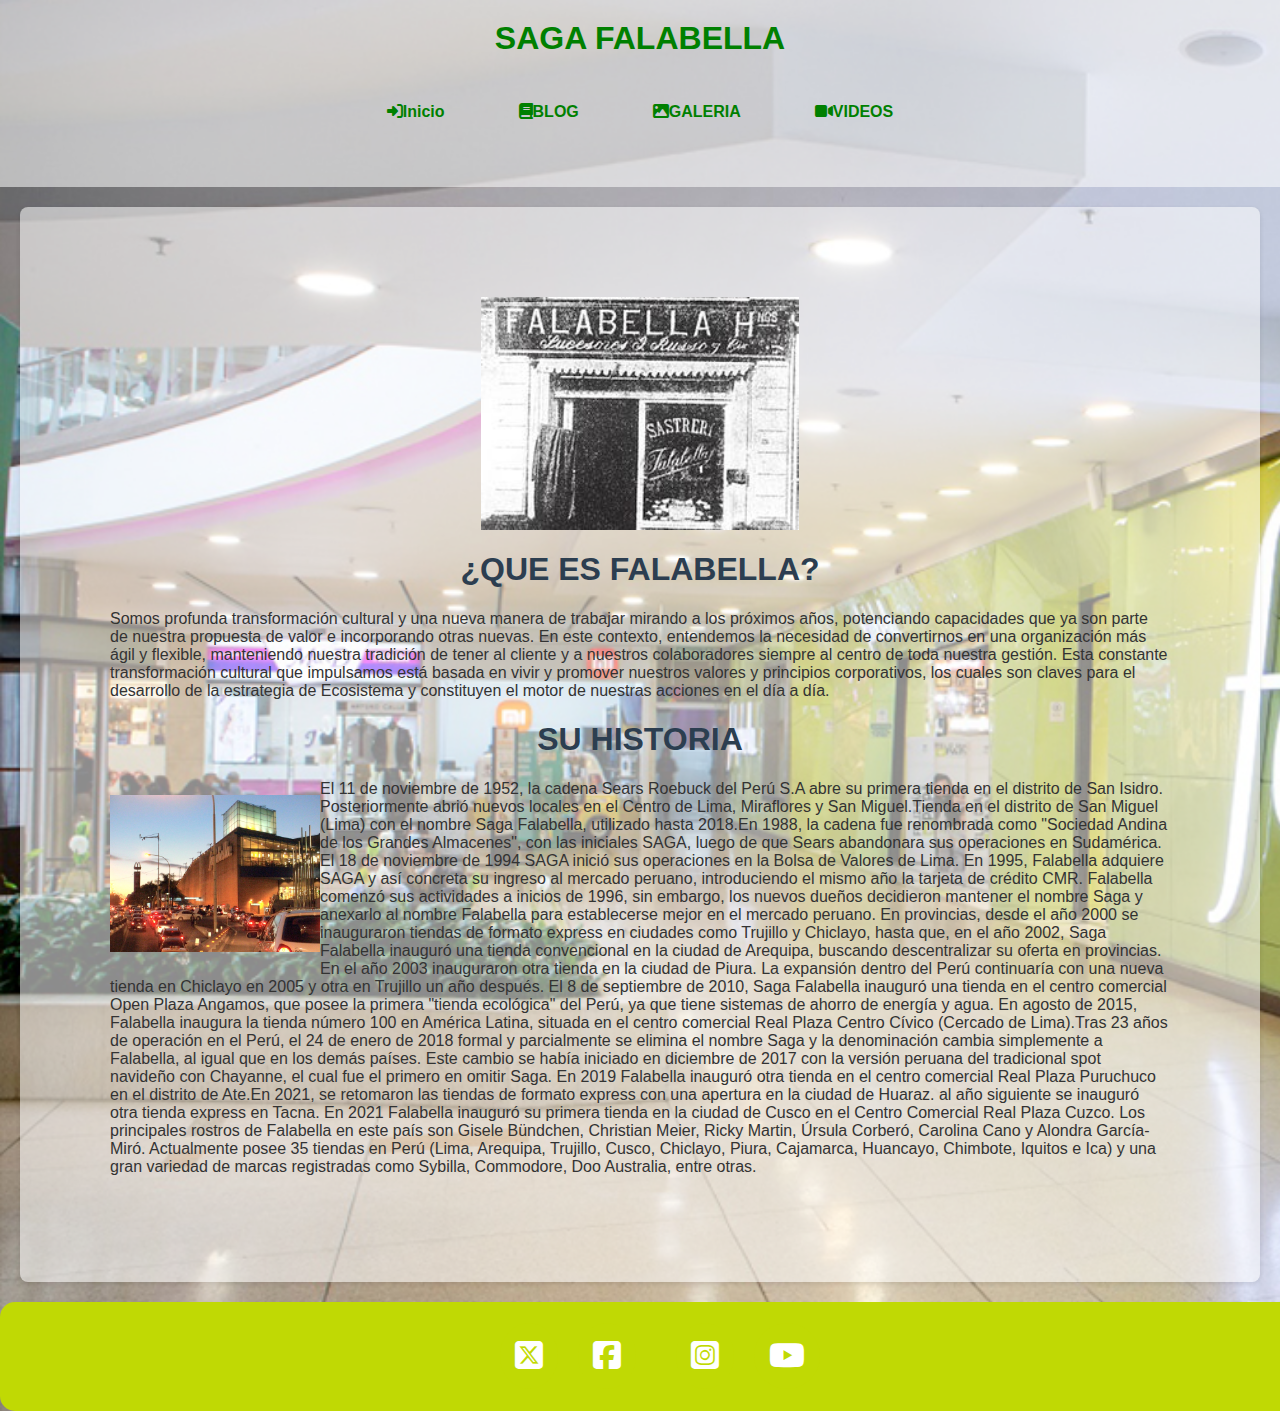
<file: blog.html>
<!DOCTYPE html>
<html lang="en">
<head>
    <meta charset="UTF-8">
    <meta name="viewport" content="width=device-width, initial-scale=1.0"> 
    <title>blog</title>
    <link rel="icon" type="image/jpg" href="img/favicon_falabella.png">
    <link rel="stylesheet" href="https://cdnjs.cloudflare.com/ajax/libs/font-awesome/6.6.0/css/all.min.css">
    <link rel="stylesheet" href="blog.css">
</head>
<body>
    <main id="principal">
        <header id="cabezera">
            <h1>SAGA FALABELLA</h1>
            <nav>
                <ul class="menu1">
                    <li><a href="index.html"><i class="fa-solid fa-right-to-bracket"></i>Inicio</i></a></li>
                    <li><a href="blog.html"><i class="fa-solid fa-book"></i>BLOG</a></li>
                    <li><a href="galeria.html"><i class="fa-solid fa-image"></i>GALERIA</a></li>
                    <li><a href="video.html"><i class="fa-solid fa-video"></i>VIDEOS</a></li>
                </ul>
            </nav>  
        </header>
        <section>
            <article class="historia">
                <img class="imagen-grande" src="img/que_es_fallabella.jpg" alt="que_es">
                <h1>¿QUE ES FALABELLA?</h1>
                <P>Somos profunda transformación cultural y una nueva manera de trabajar mirando a los próximos años, potenciando capacidades que ya son parte de nuestra propuesta de valor e incorporando otras nuevas. En este contexto, entendemos la necesidad de convertirnos en una organización más ágil y flexible, manteniendo nuestra tradición de tener al cliente y a nuestros colaboradores siempre al centro de toda nuestra gestión. Esta constante transformación cultural que impulsamos está basada en vivir y promover nuestros valores y principios corporativos, los cuales son claves para el desarrollo de la estrategia de Ecosistema y constituyen el motor de nuestras acciones en el día a día.</P>
                <h1>SU HISTORIA</h1>
                <img class="imagen-pequeña" src="img/imagende_la_historia.jpg" alt="historia">
                <p>El 11 de noviembre de 1952, la cadena Sears Roebuck del Perú S.A abre su primera tienda en el distrito de San Isidro. Posteriormente abrió nuevos locales en el Centro de Lima, Miraflores y San Miguel.Tienda en el distrito de San Miguel (Lima) con el nombre Saga Falabella, utilizado hasta 2018.En 1988, la cadena fue renombrada como "Sociedad Andina de los Grandes Almacenes", con las iniciales SAGA, luego de que Sears abandonara sus operaciones en Sudamérica. El 18 de noviembre de 1994 SAGA inició sus operaciones en la Bolsa de Valores de Lima.
                En 1995, Falabella adquiere SAGA y así concreta su ingreso al mercado peruano, introduciendo el mismo año la tarjeta de crédito CMR. Falabella comenzó sus actividades a inicios de 1996, sin embargo, los nuevos dueños decidieron mantener el nombre Saga y anexarlo al nombre Falabella para establecerse mejor en el mercado peruano.
                En provincias, desde el año 2000 se inauguraron tiendas de formato express en ciudades como Trujillo y Chiclayo, hasta que, en el año 2002, Saga Falabella inauguró una tienda convencional en la ciudad de Arequipa, buscando descentralizar su oferta en provincias.
                En el año 2003 inauguraron otra tienda en la ciudad de Piura. La expansión dentro del Perú continuaría con una nueva tienda en Chiclayo en 2005 y otra en Trujillo un año después.
                El 8 de septiembre de 2010, Saga Falabella inauguró una tienda en el centro comercial Open Plaza Angamos, que posee la primera "tienda ecológica" del Perú, ya que tiene sistemas de ahorro de energía y agua.
                En agosto de 2015, Falabella inaugura la tienda número 100 en América Latina, situada en el centro comercial Real Plaza Centro Cívico (Cercado de Lima).Tras 23 años de operación en el Perú, el 24 de enero de 2018 formal y parcialmente se elimina el nombre Saga y la denominación cambia simplemente a Falabella, al igual que en los demás países. Este cambio se había iniciado en diciembre de 2017 con la versión peruana del tradicional spot navideño con Chayanne, el cual fue el primero en omitir Saga.
                En 2019 Falabella inauguró otra tienda en el centro comercial Real Plaza Puruchuco en el distrito de Ate.En 2021, se retomaron las tiendas de formato express con una apertura en la ciudad de Huaraz. al año siguiente se inauguró otra tienda express en Tacna.                    
                En 2021 Falabella inauguró su primera tienda en la ciudad de Cusco en el Centro Comercial Real Plaza Cuzco.
                Los principales rostros de Falabella en este país son Gisele Bündchen, Christian Meier, Ricky Martin, Úrsula Corberó, Carolina Cano y Alondra García-Miró.
                Actualmente posee 35 tiendas en Perú (Lima, Arequipa, Trujillo, Cusco, Chiclayo, Piura, Cajamarca, Huancayo, Chimbote, Iquitos e Ica) y una gran variedad de marcas registradas como Sybilla, Commodore, Doo Australia, entre otras.</p>
            </article>
        </section>
        <footer>
            <nav>
                <ul class="redes1">
                    <li><a href="https://x.com/i/flow/login?redirect_after_login=%2Ffalabella_pe"><i class="fa-brands fa-square-x-twitter"></i></a></li>

                    <li><a href="https://www.facebook.com/falabellacom.pe"><i class="fa-brands fa-square-facebook"></i></a><li>

                    <li><a href="https://www.instagram.com/falabella_pe/?hl=es-la"><i class="fa-brands fa-square-instagram"></i></a></li>

                    <li><a href="https://www.youtube.com/channel/UClsnN4ckpsjrRXQr3WlldpA"><i class="fa-brands fa-youtube"></i></a></li>
                </ul>
            </nav>
        </footer>
    </main>
</body>
</html>
</file>
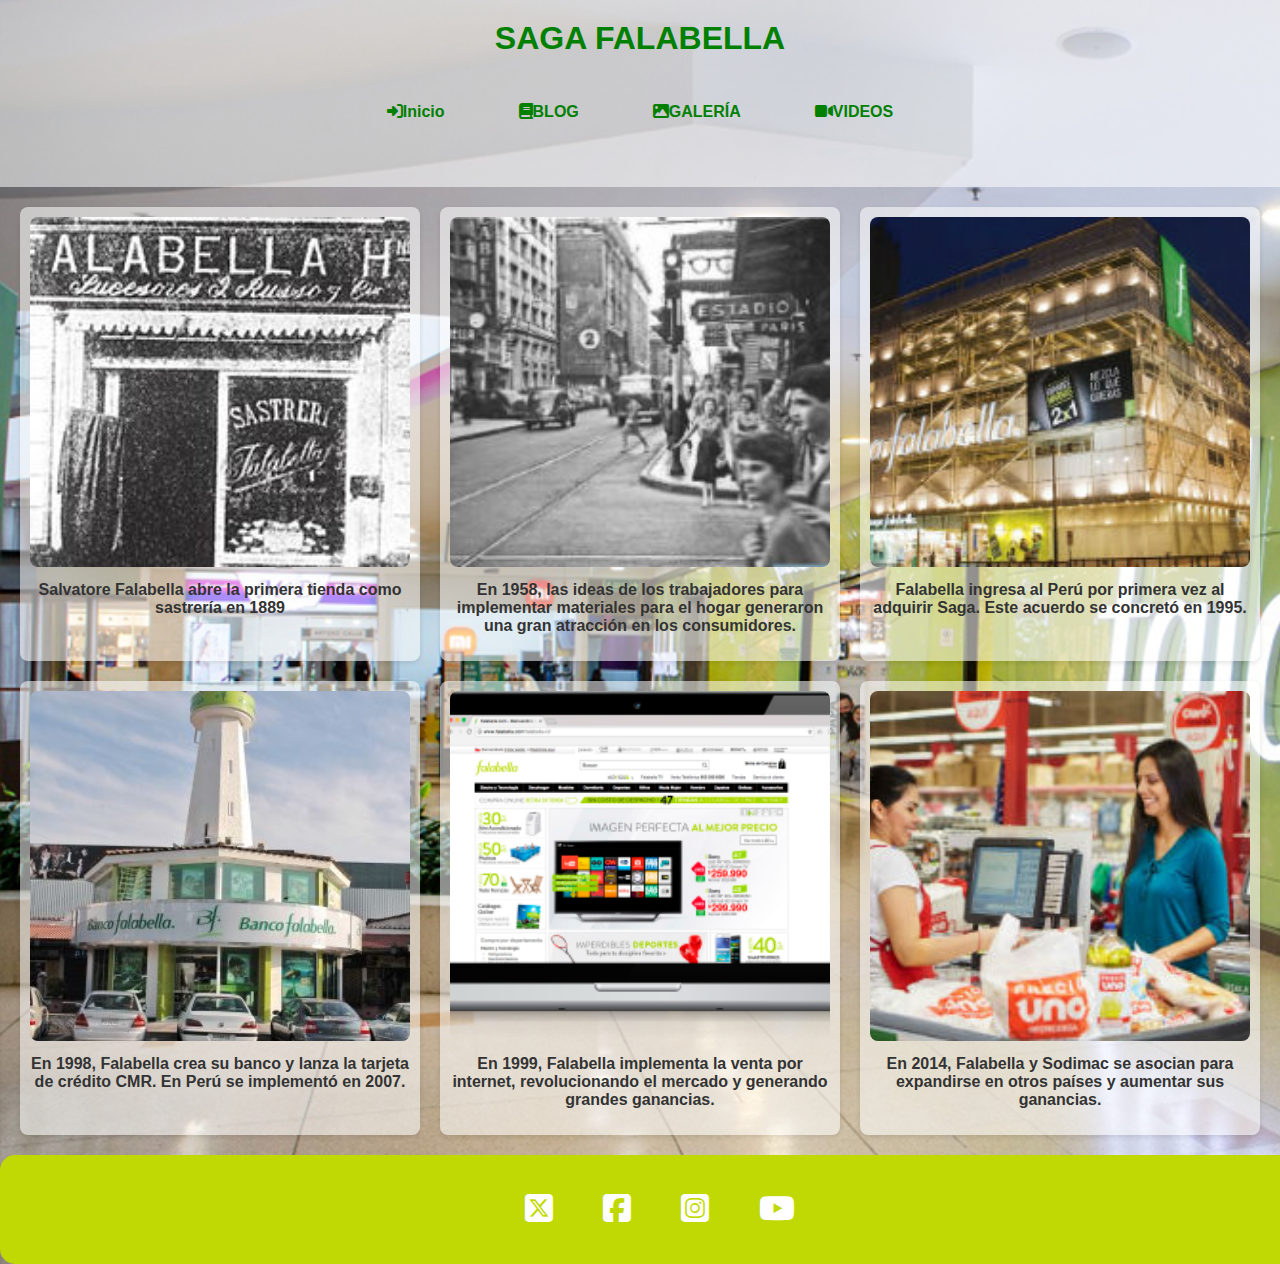
<file: galeria.html>
<!DOCTYPE html>
<html lang="es">
<head>
    <meta charset="UTF-8">
    <meta name="viewport" content="width=device-width, initial-scale=1.0"> 
    <title>Galería</title>
    <link rel="icon" type="image/jpg" href="img/favicon_falabella.png">
    <link rel="stylesheet" href="https://cdnjs.cloudflare.com/ajax/libs/font-awesome/6.6.0/css/all.min.css">
    <link rel="stylesheet" href="galeria.css">
</head>
<body>
    <main id="principal">
        <header id="cabezera">
            <h1>SAGA FALABELLA</h1>
            <nav>
                <ul class="menu1">
                    <li><a href="index.html"><i class="fa-solid fa-right-to-bracket"></i>Inicio</a></li>
                    <li><a href="blog.html"><i class="fa-solid fa-book"></i>BLOG</a></li>
                    <li><a href="galeria.html"><i class="fa-solid fa-image"></i>GALERÍA</a></li>
                    <li><a href="video.html"><i class="fa-solid fa-video"></i>VIDEOS</a></li>
                </ul>
            </nav>
        </header> 
        <section id="galeria">
            <article class="primera_tienda">
                <img src="img/que_es_fallabella.jpg" alt="primera_tienda">
                <h3>Salvatore Falabella abre la primera tienda como sastrería en 1889</h3>
            </article>
            <article class="introduccion_hogar">
                <img src="img/introduccion.jpg" alt="introduccion_hogar">
                <h3>En 1958, las ideas de los trabajadores para implementar materiales para el hogar generaron una gran atracción en los consumidores.</h3>
            </article>
            <article class="ingreso_peru">
                <img src="img/ingreso_peru.jpg" alt="ingreso_peru">
                <h3>Falabella ingresa al Perú por primera vez al adquirir Saga. Este acuerdo se concretó en 1995.</h3>
            </article>
            <article class="banco_falabella">
                <img src="img/banco_falabella.jpg" alt="banco_falabella">
                <h3>En 1998, Falabella crea su banco y lanza la tarjeta de crédito CMR. En Perú se implementó en 2007.</h3>
            </article>
            <article class="venta_internet">
                <img src="img/venta_virtual.png" alt="venta_internet">
                <h3>En 1999, Falabella implementa la venta por internet, revolucionando el mercado y generando grandes ganancias.</h3>
            </article>
            <article class="adquire_sodimac">
                <img src="img/sodimac.jpg" alt="sodimac">
                <h3>En 2014, Falabella y Sodimac se asocian para expandirse en otros países y aumentar sus ganancias.</h3>
            </article>
        </section>
        <footer>
            <nav>
                <ul class="redes1">
                    <li><a href="https://x.com/i/flow/login?redirect_after_login=%2Ffalabella_pe"><i class="fa-brands fa-square-x-twitter"></i></a></li>
                    <li><a href="https://www.facebook.com/falabellacom.pe"><i class="fa-brands fa-square-facebook"></i></a></li>
                    <li><a href="https://www.instagram.com/falabella_pe/?hl=es-la"><i class="fa-brands fa-square-instagram"></i></a></li>
                    <li><a href="https://www.youtube.com/channel/UClsnN4ckpsjrRXQr3WlldpA"><i class="fa-brands fa-youtube"></i></a></li>
                </ul>
            </nav>
        </footer>
    </main>
</body>
</html>
</file>
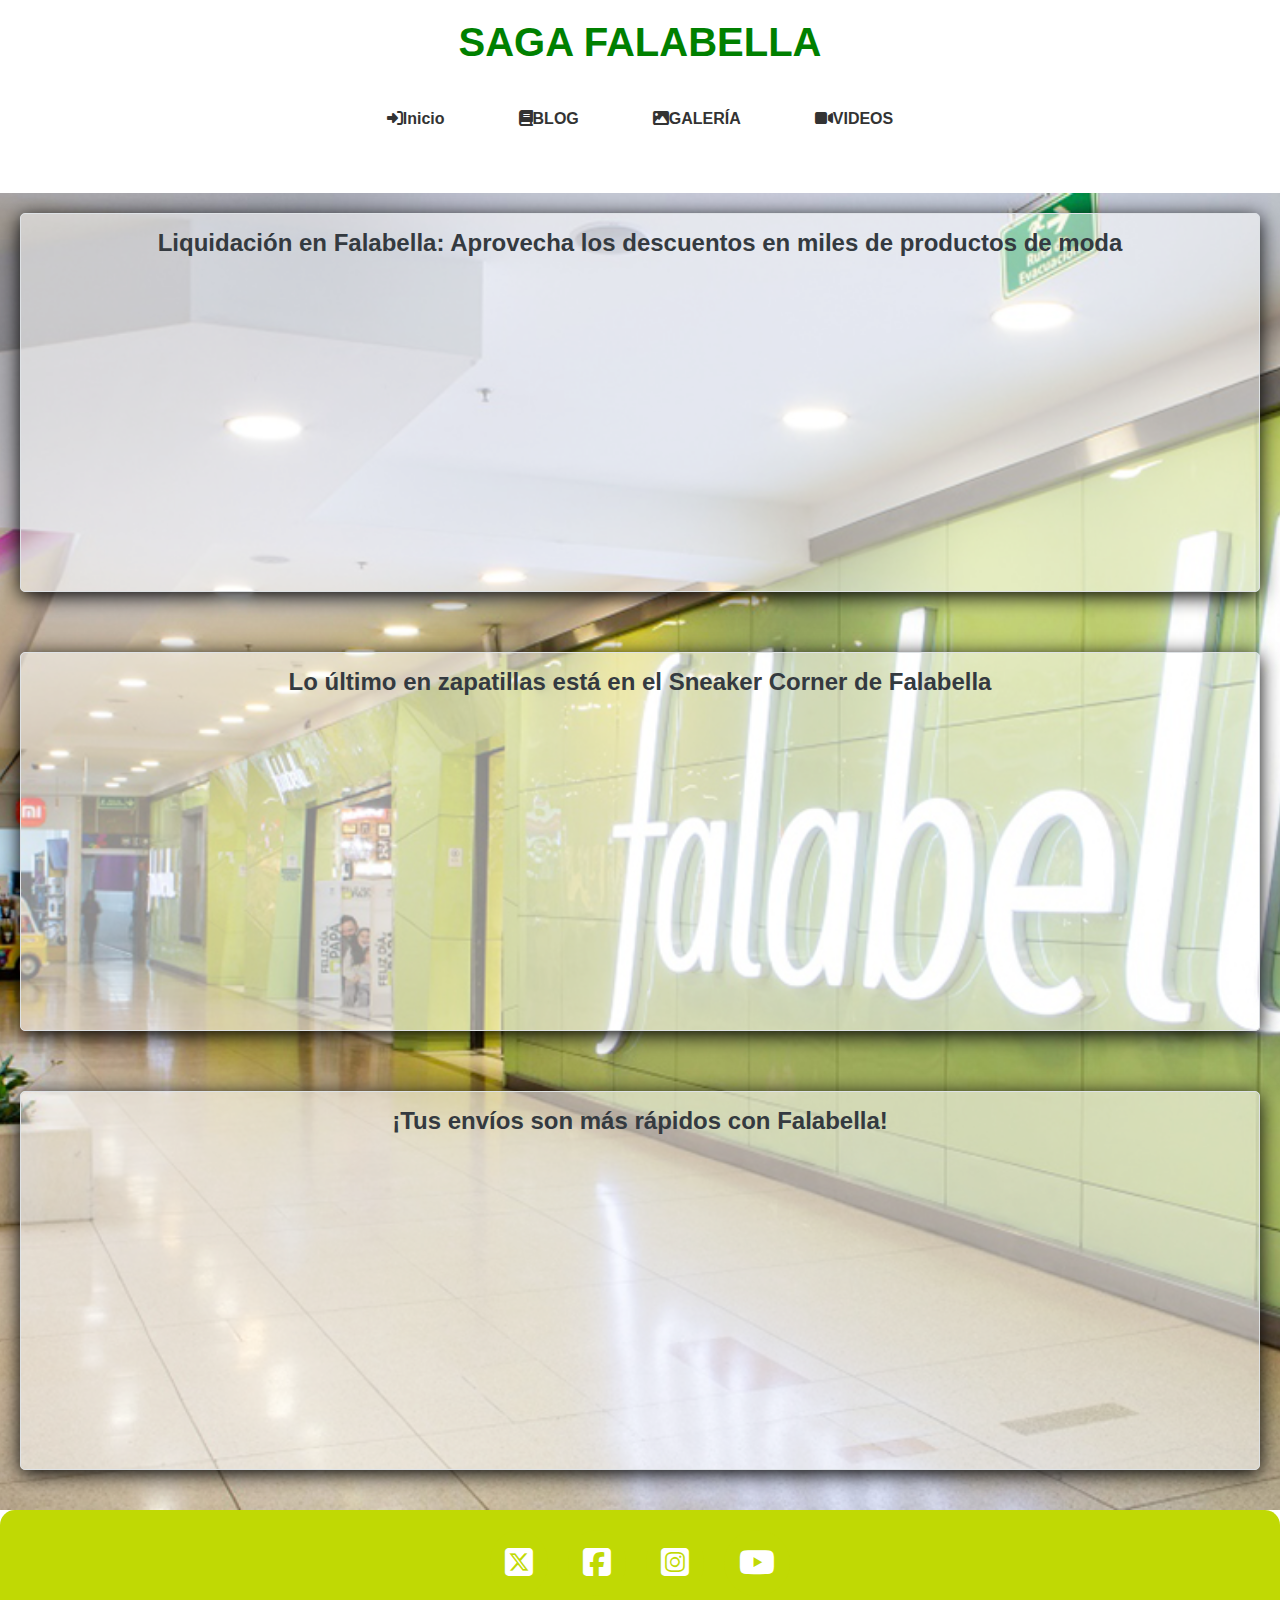
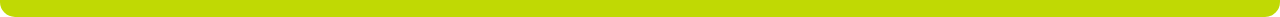
<file: video.html>
<!DOCTYPE html>
<html lang="es">
<head>
    <meta charset="UTF-8">
    <meta name="viewport" content="width=device-width, initial-scale=1.0"> 
    <title>Galería</title>
    <link rel="icon" type="image/jpg" href="img/favicon_falabella.png">
    <link rel="stylesheet" href="https://cdnjs.cloudflare.com/ajax/libs/font-awesome/6.6.0/css/all.min.css">
    <link rel="stylesheet" href="ejemplo.css">
</head>
<body>
    <main>
        <header id="cabezera">
            <h1>SAGA FALABELLA</h1>
            <nav>
                <ul class="menu1">
                    <li><a href="index.html"><i class="fa-solid fa-right-to-bracket"></i>Inicio</a></li>
                    <li><a href="blog.html"><i class="fa-solid fa-book"></i>BLOG</a></li>
                    <li><a href="galeria.html"><i class="fa-solid fa-image"></i>GALERÍA</a></li>
                    <li><a href="video.html"><i class="fa-solid fa-video"></i>VIDEOS</a></li>
                </ul>
            </nav>
        </header>
        <div id="principal">
            <section>
                <article class="area youtube">
                    <h3>Liquidación en Falabella: Aprovecha los descuentos en miles de productos de moda </h3>
                    <div>
                        <iframe width="560" height="315" src="https://www.youtube.com/embed/QUVHMfExMbw?si=GHDKciRiQfgyTTkM" title="YouTube video player" frameborder="0" allow="accelerometer; autoplay; clipboard-write; encrypted-media; gyroscope; picture-in-picture; web-share" referrerpolicy="strict-origin-when-cross-origin" allowfullscreen></iframe>
                    </div>
            </section>
            <section>
                </article>
                <article class="area youtube">
                    <h3>Lo último en zapatillas está en el Sneaker Corner de Falabella</h3>
                    <div>
                        <iframe width="560" height="315" src="https://www.youtube.com/embed/N-pTfOvD8pc?si=9nnRPEMZcAURc8_K" title="YouTube video player" frameborder="0" allow="accelerometer; autoplay; clipboard-write; encrypted-media; gyroscope; picture-in-picture; web-share" referrerpolicy="strict-origin-when-cross-origin" allowfullscreen></iframe>
                    </div>
                </article>
            </section>
            <section>
                <article class="area youtube">
                    <h3>¡Tus envíos son más rápidos con Falabella!</h3>
                    <div>
                        <iframe width="560" height="315" src="https://www.youtube.com/embed/pP8mjMYbEg0?si=Dz96NMYywI2j5mdM" title="YouTube video player" frameborder="0" allow="accelerometer; autoplay; clipboard-write; encrypted-media; gyroscope; picture-in-picture; web-share" referrerpolicy="strict-origin-when-cross-origin" allowfullscreen></iframe>
                    </div>
                </article>
            </section>
        </div>
        <footer>
            <nav>
                <ul class="redes1">
                    <li><a href="https://x.com/i/flow/login?redirect_after_login=%2Ffalabella_pe"><i class="fa-brands fa-square-x-twitter"></i></a></li>
                    <li><a href="https://www.facebook.com/falabellacom.pe"><i class="fa-brands fa-square-facebook"></i></a></li>
                    <li><a href="https://www.instagram.com/falabella_pe/?hl=es-la"><i class="fa-brands fa-square-instagram"></i></a></li>
                    <li><a href="https://www.youtube.com/channel/UClsnN4ckpsjrRXQr3WlldpA"><i class="fa-brands fa-youtube"></i></a></li>
                </ul>
            </nav>
        </footer>
    </main>
</body>
</html>
</file>
<file: blog.css>
/* Estilos generales */
body {
    font-family: Arial, sans-serif;
    margin: 0;
    padding: 0;
    background-color: #f9f9f9;
    color: #333;
    background-image: url('img/fondo_principal.jpg');
    background-size: cover;  /* Asegura que la imagen cubra todo el fondo */
}

h1 {
    color: #2C3E50;
    text-align: center;
}

a {
    text-decoration: none;
    color: inherit;
}

/* Estilo de cabecera */
header {
    background-color: rgba(255, 255, 255, 0.55); 
    padding: 20px 0;
    text-align: center;
}

header h1 {
    margin: 0;
    font-size: 2em; /* Ajuste de tamaño */
    color:green;
}

nav {
    margin: 15px 0;
}
.menu1 {
    list-style: none;
    display: flex;
    justify-content: center;
    padding: 0;
}
.menu1 li {
    margin: 30px 15px; /* Espacio entre elementos */
}
.menu1 a {
    text-decoration: none;
    color: green; /* Color del texto del menú */
    font-weight: bold;
    padding: 10px 20px; /* Espacio interior del botón */
    border: 2px solid transparent; /* Borde inicial transparente */
    border-radius: 5px; /* Bordes redondeados */
    transition: background-color 0.3s, border-color 0.3s; /* Transición suave */
}
.menu1 a:hover {
    background-color: #C0D904; /* Color de fondo al pasar el ratón */
    color: white; /* Color del texto al pasar el ratón */
    border-color: #C0D904; /* Borde que coincide con el fondo */
}
/* Estilo de los artículos */
section {
    padding: 20px;
}

article {
    background-color: rgba(255, 255, 255, 0.55);  
    border-radius: 8px;
    box-shadow: 0 2px 5px rgba(0, 0, 0, 0.1);
    padding: 90px; /* Espaciado interno */
}

/* Estilo de imágenes */
.imagen-grande {
    display: block;
    margin: 0 auto 15px; /* Centra la imagen y añade margen inferior */
    max-width: 70%; /* Ajustar tamaño máximo */
    width: 30%;
}

.imagen-pequeña {
    display: block;
    margin: 15px 0 15px 0; /* Espaciado superior e inferior */
    width: 210px; /* Tamaño de la imagen pequeña */
    float: left; /* Alinea a la izquierda */
}

/* Centrando el texto de los encabezados */
.centrar-texto {
    text-align: center;
}

/* Limpiar el float después de la imagen pequeña */
article::after {
    content: "";
    display: table;
    clear: both;
}

footer {
    background-color: #C0D904;
    color: white;
    border-radius: 15px; /* Bordes redondeados */
    padding: 20px;
    text-align: center;
    width: 100%;
    padding: 20px;
 }
 .redes1 {
    list-style: none;
    display: flex;
    justify-content: center;
    padding: 0;
}
.redes1 li {
    margin: 0 10px; /* Espacio entre íconos */
}
.redes1 a {
    text-decoration: none;
    font-size: 2em; /* Tamaño de los iconos de redes */
    color: #fff; /* Color del ícono */
    background-color: #C0D904; /* Color de fondo */
    border-radius: 50%; /* Hace que el ícono sea circular */
    padding: 15px; /* Espacio interior para el círculo */
    transition: background-color 0.3s; /* Transición suave */
}
.redes1 a:hover {
    color: #fff;
    background-color: grey; /* Color al pasar el ratón */
    box-shadow: 0 4px 20px rgba(0, 0, 0, 15); /* Sombra suave */
}
</file>
<file: galeria.css>
/* Estilos generales */
body {
    font-family: Arial, sans-serif;
    margin: 0;
    padding: 0;
    background-color: #f9f9f9;
    color: #333;
    background-image: url('img/fondo_principal.jpg');
    background-size: cover;  /* Asegura que la imagen cubra todo el fondo */
}

h1 {
    color: #2C3E50;
}

a {
    text-decoration: none;
    color: inherit;
}

/* Estilo de cabecera */
header {
    background-color: rgba(255, 255, 255, 0.55); 
    color: white;
    padding: 20px 0;
    text-align: center;
}

header h1 {
    margin: 0;
    font-size: 2em;
    color: green;
}

nav {
    margin: 15px 0;
}
.menu1 {
    list-style: none;
    display: flex;
    justify-content: center;
    padding: 0;
}
.menu1 li {
    margin: 30px 15px; /* Espacio entre elementos */
}
.menu1 a {
    text-decoration: none;
    color: green; /* Color del texto del menú */
    font-weight: bold;
    padding: 10px 20px; /* Espacio interior del botón */
    border: 2px solid transparent; /* Borde inicial transparente */
    border-radius: 5px; /* Bordes redondeados */
    transition: background-color 0.3s, border-color 0.3s; /* Transición suave */
}
.menu1 a:hover {
    background-color: #C0D904; /* Color de fondo al pasar el ratón */
    color: white; /* Color del texto al pasar el ratón */
    border-color: #C0D904; /* Borde que coincide con el fondo */
}

/* Estilo de la galería */
#galeria {
    display: grid;
    grid-template-columns: repeat(3, 1fr); /* Tres columnas */
    gap: 20px; /* Espacio entre imágenes */
    padding: 20px;
}

article {
    background-color: rgba(255, 255, 255, 0.55); 
    border-radius: 8px;
    box-shadow: 0 2px 5px rgba(0, 0, 0, 0.1);
    padding: 10px;
    text-align: center;
    transition: transform 0.3s;
}

article img {
    width: 100%; /* La imagen se adapta al contenedor */
    height: 350px; /* Altura fija para todas las imágenes */
    object-fit: cover; /* Asegura que la imagen se recorte si es necesario */
    border-radius: 8px;
}

article h3 {
    font-size: 1em;
    margin-top: 10px;
}

/* Hover Effect */
article:hover {
    transform: scale(1.05);
}

footer {
    background-color: #C0D904;
    color: white;
    border-radius: 15px; /* Bordes redondeados */
    padding: 20px;
    text-align: center;
    width: 100%;
    padding: 20px;
 }
 .redes1 {
    list-style: none;
    display: flex;
    justify-content: center;
    padding: 0;
}
.redes1 li {
    margin: 0 10px; /* Espacio entre íconos */
}
.redes1 a {
    text-decoration: none;
    font-size: 2em; /* Tamaño de los iconos de redes */
    color: #fff; /* Color del ícono */
    background-color: #C0D904; /* Color de fondo */
    border-radius: 50%; /* Hace que el ícono sea circular */
    padding: 15px; /* Espacio interior para el círculo */
    transition: background-color 0.3s; /* Transición suave */
}
.redes1 a:hover {
    color: #fff;
    background-color: grey; /* Color al pasar el ratón */
    box-shadow: 0 4px 20px rgba(0, 0, 0, 15); /* Sombra suave */
}
</file>
<file: ejemplo.css>
* {
    margin: 0;
    padding: 0;
    box-sizing: border-box;
    
}
body {
    font-family: 'Arial', sans-serif;
    color: #333; /* Color del texto */
}
#principal {
    position: relative;
    text-align: center;
    background-image: url('img/fondo_principal.jpg');
    background-size: cover;  /* Asegura que la imagen cubra todo el fondo */
    background-position: center;  /* Centra la imagen */
    background-repeat: no-repeat;  /* Evita que la imagen se repita */
    min-height: 100vh;  /* Asegura que el fondo cubra toda la altura de la pantalla */
}
#principal img {
    width: 100%;  
}
#central {
    position: absolute;
    top: 50%;
    left: 50%;
    transform: translate(-50%, -50%);
    background-color: rgba(255, 255, 255, 0.55); /* Fondo blanco semitransparente */
    padding: 30px;
    border-radius: 15px; /* Bordes redondeados */
    box-shadow: 0 4px 20px rgba(0, 0, 0, 15); /* Sombra suave */
    max-width: 800px; /* Ancho máximo */
}
.titulo {
    font-size: 2.8em; /* Tamaño grande para llamar la atención */
    font-weight: bold;
    margin-bottom: 15px;
    color: green ; 
}
.presentacion {
    font-size: 1.2em; /* Tamaño del texto de presentación */
    margin-bottom: 20px;
    line-height: 1.5; /* Interlineado */
}
nav {
    margin: 15px 0;
}
.menu1 {
    list-style: none;
    display: flex;
    justify-content: center;
    padding: 0;
}
.menu1 li {
    margin: 30px 15px; /* Espacio entre elementos */
}
.menu1 a {
    text-decoration: none;
    color: #333; /* Color del texto del menú */
    font-weight: bold;
    padding: 10px 20px; /* Espacio interior del botón */
    border: 2px solid transparent; /* Borde inicial transparente */
    border-radius: 5px; /* Bordes redondeados */
    transition: background-color 0.3s, border-color 0.3s; /* Transición suave */
}
.menu1 a:hover {
    background-color: #C0D904; /* Color de fondo al pasar el ratón */
    color: white; /* Color del texto al pasar el ratón */
    border-color: #C0D904; /* Borde que coincide con el fondo */
}
.redes1 {
    list-style: none;
    display: flex;
    justify-content: center;
    padding: 0;
}
.redes1 li {
    margin: 0 10px; /* Espacio entre íconos */
}
.redes1 a {
    text-decoration: none;
    font-size: 2em; /* Tamaño de los iconos de redes */
    color: #fff; /* Color del ícono */
    background-color: #C0D904; /* Color de fondo */
    border-radius: 50%; /* Hace que el ícono sea circular */
    padding: 15px; /* Espacio interior para el círculo */
    transition: background-color 0.3s; /* Transición suave */
}
.redes1 a:hover {
    color: #fff;
    background-color: grey; /* Color al pasar el ratón */
    box-shadow: 0 4px 20px rgba(0, 0, 0, 15); /* Sombra suave */
}
h1{
    font-size: 2.8em; /* Tamaño grande para llamar la atención */
    font-weight: bold;
    margin-bottom: 15px;
    color: green ; 
}


/* Encabezado */
header {
    padding: 20px;
    text-align: center;
    background-color: rgba(255, 255, 255, 0.55); /* Fondo blanco semitransparente */
    box-shadow: 0 4px 20px rgba(0, 0, 0, 15); /* Sombra suave */
}
header h1 {
    margin: 0;
    font-size: 2.5em;
}
/* Sección principal */
section {
    padding: 20px;
}
article {
    margin-bottom: 20px;
    padding: 15px;
    border: 1px solid #dee2e6;
    border-radius: 5px;
    background-color: rgba(255, 255, 255, 0.55); /* Fondo blanco semitransparente */
    box-shadow: 0 4px 20px rgba(0, 0, 0, 15); /* Sombra suave */
}
article h3 {
    color: #343a40;
    font-size: 1.5em;
    text-align: center;
}
/* Ajustar el tamaño de la imagen en la sección "¿Qué es Falabella?" */
.que_es img {
    max-width: 30%; /* Ajusta el tamaño al 30% del contenedor */
    height: auto; /* Mantiene la proporción de la imagen */
    display: block;
    margin: 0 auto; /* Centra la imagen horizontalmente */
}
/* Imágenes */
.historia img {
    max-width: 250px; /* Cambia el tamaño según lo desees */
    height: auto;
    float: left; /* Alinea la imagen a la izquierda */
    margin-right: 15px; /* Espacio entre la imagen y el texto */
    margin-bottom: 15px; /* Espacio inferior opcional */
}
footer {
    background-color: #C0D904;
    color: white;
    border-radius: 15px; /* Bordes redondeados */
    padding: 20px;
    text-align: center;
    width: 100%;
    padding: 20px;
 }
</file>
